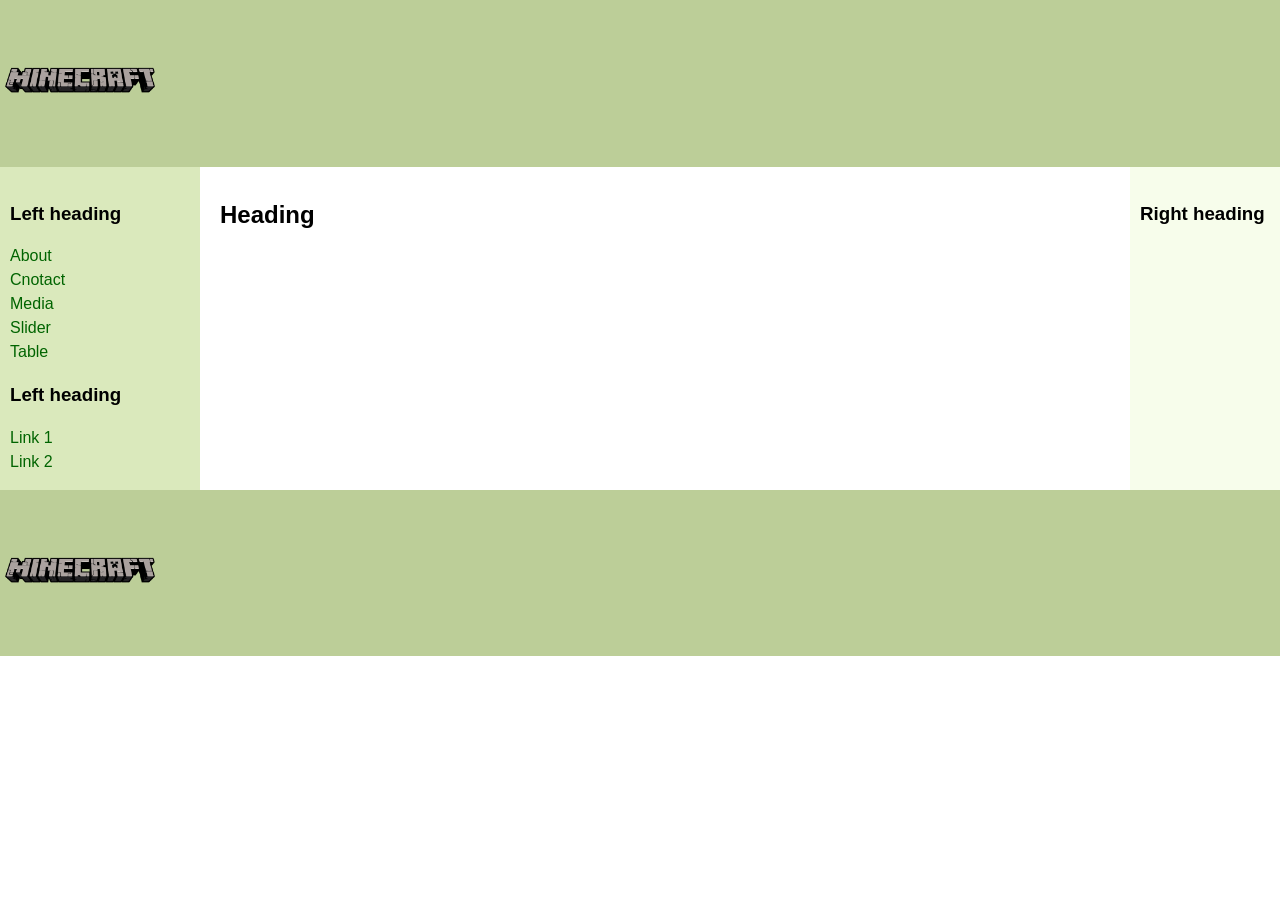
<file: index.html>
<!DOCTYPE html>
<html>

<head>
  <meta http-equiv="Content-Type" content="text/html; charset=UTF-8">
  <title>3 Column Layout</title>
  <link rel="stylesheet" href="assets/css/layout.css">
</head>

<body>
  <header class="header">
    <a href="index.html" clas="logo-header"><img src="assets/img/logo.png" alt="logo" width="150px" max-height="100px"></a>
  </header>
  <div class="container">
    <main class="center column">
      <article>
        <h1>Heading</h1>
        <p></p>
      </article>
    </main>
    <nav class="left column">
      <h3>Left heading</h3>
      <ul>
        <li><a href="about.html">About</a></li>
        <li><a href="contact.html">Cnotact</a></li>
        <li><a href="media.html">Media</a></li>
        <li><a href="slider.html">Slider</a></li>
        <li><a href="table.html">Table</a></li>
      </ul>
      <h3>Left heading</h3>
      <ul>
        <li><a href="#">Link 1</a></li>
        <li><a href="#">Link 2</a></li>
      </ul>
    </nav>
    <div class="right column">
      <h3>Right heading</h3>
      <p></p>
    </div>
  </div>
  <div class="footer-wrapper">
    <footer class="footer">
      <a href="index.html"><img clas="logo-header" src="assets/img/logo.png" alt="logo" width="150px" max-height="100px"></a>
    </footer>
  </div>
</body>

</html>
</file>
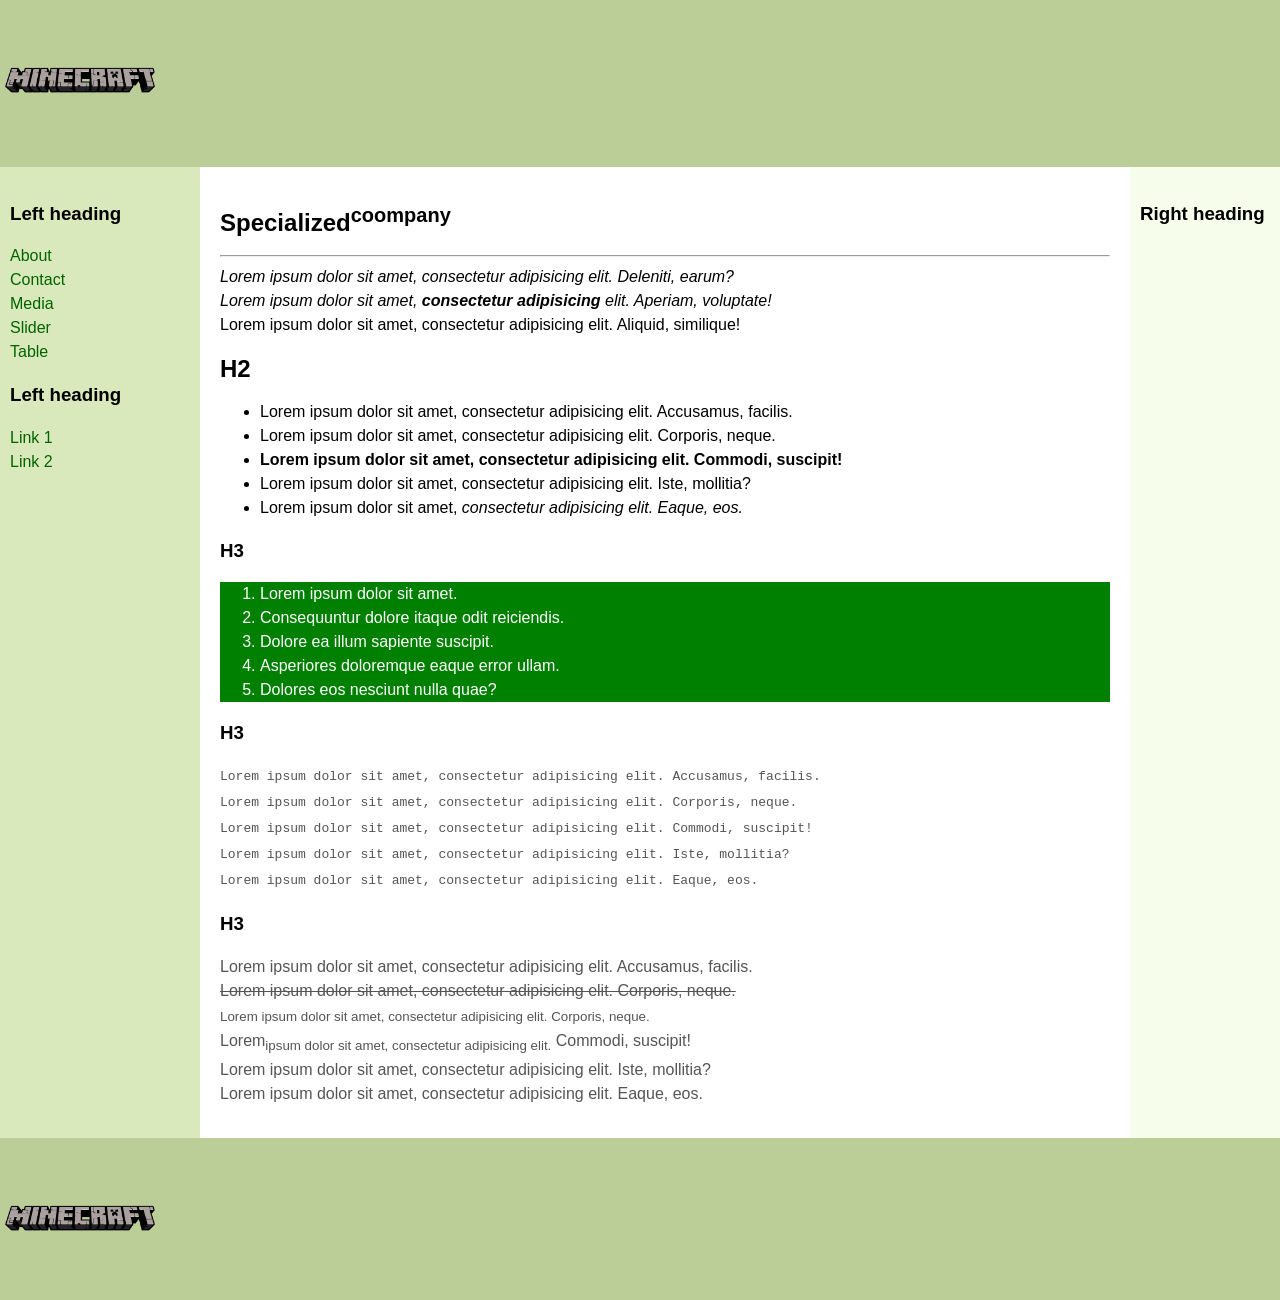
<file: about.html>
<!DOCTYPE html>
<html>

<head>
  <meta http-equiv="Content-Type" content="text/html; charset=UTF-8">
  <title>3 Column Layout</title>
  <link rel="stylesheet" href="assets/css/layout.css">
</head>

<body>
  <header class="header">
    <a href="index.html" clas="logo-header"><img src="assets/img/logo.png" alt="logo" width="150px"
        max-height="100px"></a>
  </header>
  <div class="container">
    <main class="center column">
      <article>
        <h1>Specialized<sup>coompany</sup></h1>
        <p>
          <hr>
          <i>Lorem ipsum dolor sit amet, consectetur adipisicing elit. Deleniti, earum?</i>
          <br><i>Lorem ipsum dolor sit amet, <strong>consectetur adipisicing</strong> elit. Aperiam, voluptate!</i>
          <br>Lorem ipsum dolor sit amet, consectetur adipisicing elit. Aliquid, similique!
        </p>

        <h2>H2</h2>
        <ul>
          <li>Lorem ipsum dolor sit amet, consectetur adipisicing elit. Accusamus, facilis.</li>
          <li>Lorem ipsum dolor sit amet, consectetur adipisicing elit. Corporis, neque.</li>
          <li><b>Lorem ipsum dolor sit amet, consectetur adipisicing elit. Commodi, suscipit!</b></li>
          <li>Lorem ipsum dolor sit amet, consectetur adipisicing elit. Iste, mollitia?</li>
          <li>Lorem ipsum dolor sit amet, <em>consectetur adipisicing elit. Eaque, eos.</em></li>
        </ul>
        <h3>H3</h3>
        <ol style="color: white;;background: green">
          <li>Lorem ipsum dolor sit amet.</li>
          <li>Consequuntur dolore itaque odit reiciendis.</li>
          <li>Dolore ea illum sapiente suscipit.</li>
          <li>Asperiores doloremque eaque error ullam.</li>
          <li>Dolores eos nesciunt nulla quae?</li>
        </ol>
        </p>

        <h3>H3</h3>
        <p>
          <code>
                    Lorem ipsum dolor sit amet, consectetur adipisicing elit. Accusamus, facilis.
                    <br>Lorem ipsum dolor sit amet, consectetur adipisicing elit. Corporis, neque.
                    <br>Lorem ipsum dolor sit amet, consectetur adipisicing elit. Commodi, suscipit!
                    <br>Lorem ipsum dolor sit amet, consectetur adipisicing elit. Iste, mollitia?
                    <br>Lorem ipsum dolor sit amet, consectetur adipisicing elit. Eaque, eos.
                </code>
        </p>
        <h3>H3</h3>
        <p>
          Lorem ipsum dolor sit amet, consectetur adipisicing elit. Accusamus, facilis.
          <s><br>Lorem ipsum dolor sit amet, consectetur adipisicing elit. Corporis, neque.</s>
          <small><br>Lorem ipsum dolor sit amet, consectetur adipisicing elit. Corporis, neque.</small>
          <br>Lorem<sub>ipsum dolor sit amet, consectetur adipisicing elit.</sub>  Commodi, suscipit!
          <br>Lorem ipsum dolor sit amet, consectetur adipisicing elit. Iste, mollitia?
          <br>Lorem ipsum dolor sit amet, consectetur adipisicing elit. Eaque, eos.
        </p>
      </article>
    </main>
    <nav class="left column">
      <h3>Left heading</h3>
      <ul>
        <li><a href="about.html">About</a></li>
        <li><a href="contact.html">Contact</a></li>
        <li><a href="media.html">Media</a></li>
        <li><a href="slider.html">Slider</a></li>
        <li><a href="table.html">Table</a></li>
      </ul>
      <h3>Left heading</h3>
      <ul>
        <li><a href="#">Link 1</a></li>
        <li><a href="#">Link 2</a></li>
      </ul>
    </nav>
    <div class="right column">
      <h3>Right heading</h3>
      <p></p>
    </div>
  </div>
  <div class="footer-wrapper">
    <footer class="footer">
      <a href="index.html"><img clas="logo-header" src="assets/img/logo.png" alt="logo" width="150px"
          max-height="100px"></a>
    </footer>
  </div>
</body>

</html>
</file>
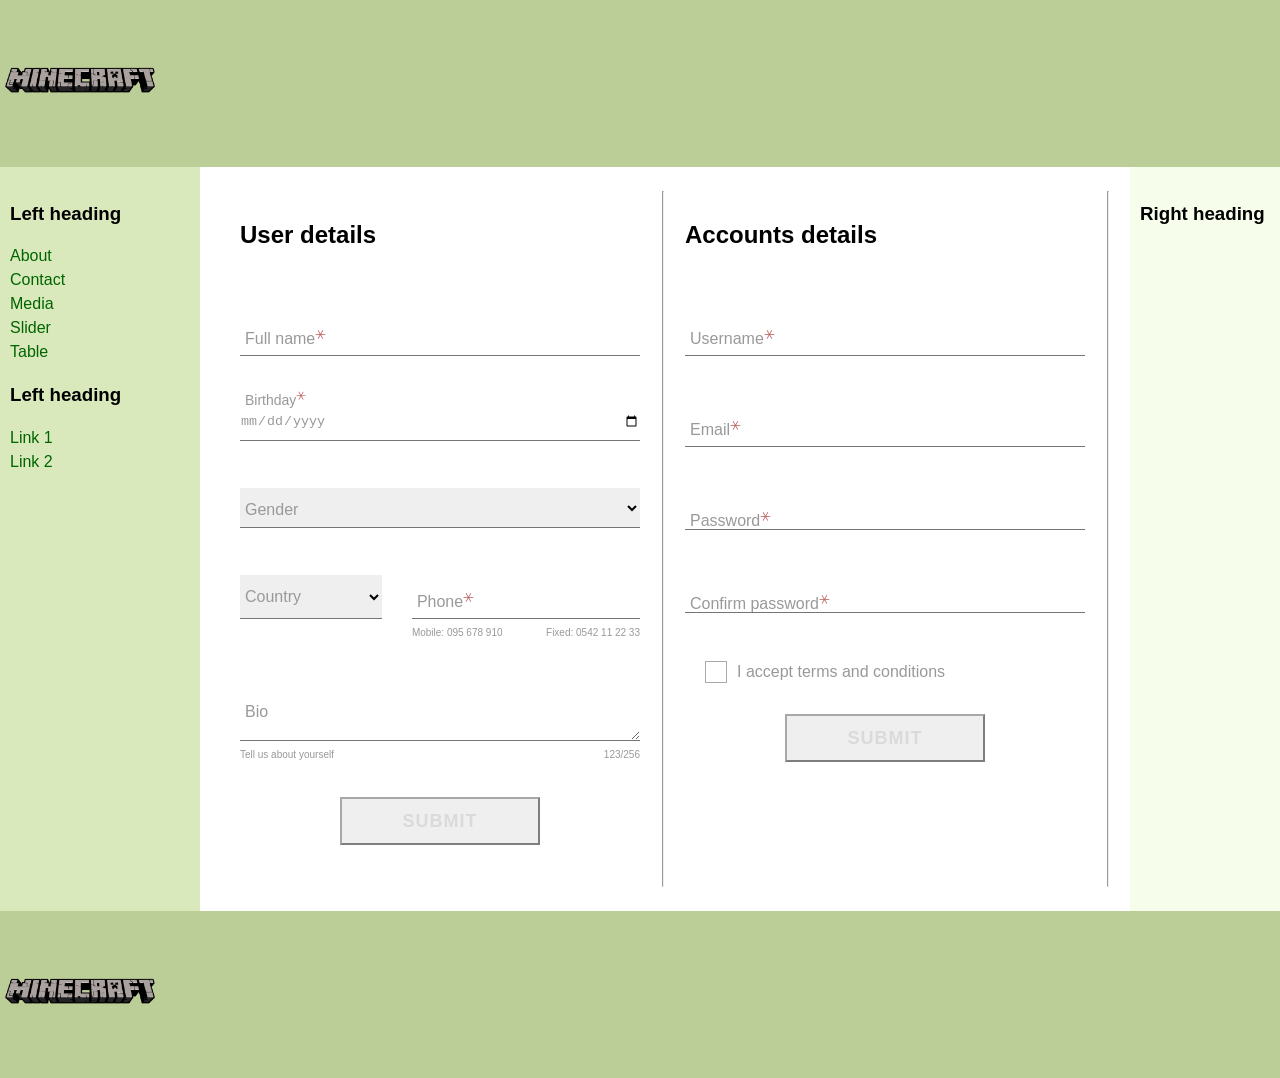
<file: contact.html>
<!DOCTYPE html>
<html>

<head>
  <meta http-equiv="Content-Type" content="text/html; charset=UTF-8">
  <title>3 Column Layout</title>
  <link rel="stylesheet" href="assets/css/layout.css">
  <link rel="stylesheet" href="assets/css/contact.css">
</head>

<body>
  <header class="header">
    <a href="index.html" clas="logo-header"><img src="assets/img/logo.png" alt="logo" width="150px" max-height="100px"></a>
  </header>
  <div class="container">
    <main class="center column">
      <article>
        <form action="" id="user_details" class="formUserDetails">
          <h2>User details</h2>
          <div class="group">
              <input type="text" id="full_name" required>
              <label for="full_name">Full name<sup>&#9913</sup></label>
              <span class="bar"></span>
          </div>

          <div class="group">
              <input type="date" id="birthday" required>
              <label for="birthday">Birthday<sup>&#9913</sup></label>
              <span class="bar"></span>
          </div>

          <div class="group">
              <select name="genders" required>
                  <option value="" selected disabled></option>
                  <option value="">Man</option>
                  <option value="">Woman</option>
              </select>
              <label for="">Gender</label>
              <span class="bar"></span>
          </div>

          <div class="group__countryAndPhone">
              <div class="group country">
                  <select name="countries" required>
                      <option value="" selected disabled></option>
                          <option value="">Ukraine</option>
                          <option value="">Something else</option>
                  </select>
                  <label for="">Country</label>
                  <span class="bar"></span>
              </div>

              <div class="group phone">
                  <input type="text" id="phone" required>
                  <label for="phone">Phone<sup>&#9913</sup></label>
                  <span class="bar"></span>

                  <div class="help_phone">
                      <span>Mobile: 095 678 910</span>
                      <span>Fixed: 0542 11 22 33</span>
                  </div>
              </div>
          </div>

          <div class="group">
              <textarea id="bio" required></textarea>
              <label for="bio">Bio</label>
              <span class="bar"></span>

              <div class="help_bio">
                  <span>Tell us about yourself</span>
                  <span>123/256</span>
              </div>
          </div>

          <button type="submit" class="btn">
              <span>Submit</span>
          </button>
      </form>
      <hr>

      <form action="" id="account_details">
          <h2>Accounts details</h2>
          <div class="group">
              <input type="text" id="username" required>
              <label for="username">Username<sup>&#9913</sup></label>
              <span class="bar"></span>
          </div>

          <div class="group">
              <input type="text" id="email" required>
              <label for="email">Email<sup>&#9913</sup></label>
              <span class="bar"></span>
          </div>

          <div class="group">
              <input type="password" id="password" required>
              <label for="password">Password<sup>&#9913</sup></label>
              <span class="bar"></span>
          </div>

          <div class="group">
              <input type="password" id="confirm_password" required>
              <label for="confirm_password">Confirm password<sup>&#9913</sup></label>
              <span class="bar"></span>
          </div>

          <div class="group checkbox__group">
              <input class="checkbox__input" type="checkbox" id="checkbox" required>
              <label class="checkbox__label" for="checkbox"></label>
              <label class="checkbox__label" for="checkbox">I accept terms and conditions</label>
          </div>
          <button type="submit" class="btn">Submit</button>
      </form>
      <hr>
      </article>
    </main>
    <nav class="left column">
      <h3>Left heading</h3>
      <ul>
        <li><a href="about.html">About</a></li>
        <li><a href="contact.html">Contact</a></li>
        <li><a href="media.html">Media</a></li>
        <li><a href="slider.html">Slider</a></li>
        <li><a href="table.html">Table</a></li>
      </ul>
      <h3>Left heading</h3>
      <ul>
        <li><a href="#">Link 1</a></li>
        <li><a href="#">Link 2</a></li>
      </ul>
    </nav>
    <div class="right column">
      <h3>Right heading</h3>
      <p></p>
    </div>
  </div>
  <div class="footer-wrapper">
    <footer class="footer">
      <a href="index.html"><img clas="logo-header" src="assets/img/logo.png" alt="logo" width="150px" max-height="100px"></a>
    </footer>
  </div>
</body>

</html>
</file>
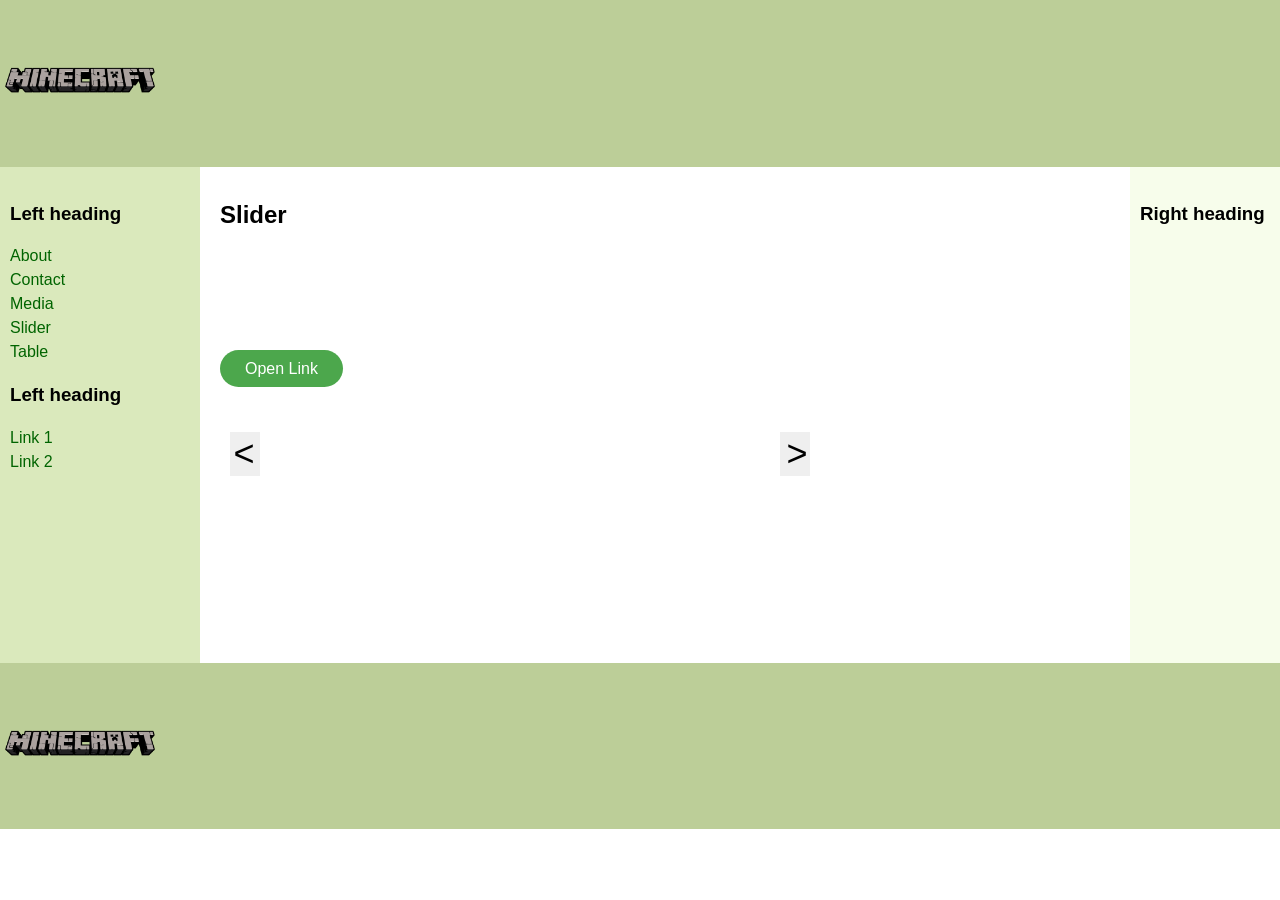
<file: slider.html>
<!DOCTYPE html>
<html>

<head>
  <meta http-equiv="Content-Type" content="text/html; charset=UTF-8">
  <title>3 Column Layout</title>
  <link rel="stylesheet" href="assets/css/layout.css">
  <link rel="stylesheet" href="assets/css/slider.css">
</head>

<body>
  <header class="header">
    <a href="index.html" clas="logo-header"><img src="assets/img/logo.png" alt="logo" width="150px" max-height="100px"></a>
  </header>
  <div class="container">
    <main class="center column">
      <article>
        <h1>Slider</h1>
        <div class="wrapper">    
          <button class="btn btn-prev" onclick="prevSlide()"><i class="material-icons">&#60</i></buton>
          <button class="btn btn-next" onclick="nextSlide()"><i class="material-icons">&#62</i></button>
          <div id="mySlider"></div>
          <div id="circles"></div>

      </article>
    </main>
    <nav class="left column">
      <h3>Left heading</h3>
      <ul>
        <li><a href="about.html">About</a></li>
        <li><a href="contact.html">Contact</a></li>
        <li><a href="media.html">Media</a></li>
        <li><a href="slider.html">Slider</a></li>
        <li><a href="table.html">Table</a></li>

      </ul>
      <h3>Left heading</h3>
      <ul>
        <li><a href="#">Link 1</a></li>
        <li><a href="#">Link 2</a></li>
      </ul>
    </nav>
    <div class="right column">
      <h3>Right heading</h3>
      <p></p>
    </div>
  </div>
  <div class="footer-wrapper">
    <footer class="footer">
      <a href="index.html"><img clas="logo-header" src="assets/img/logo.png" alt="logo" width="150px" max-height="100px"></a>
    </footer>
  </div>
<script src="assets/js/slider.js"></script>
</body>
</html>
</file>
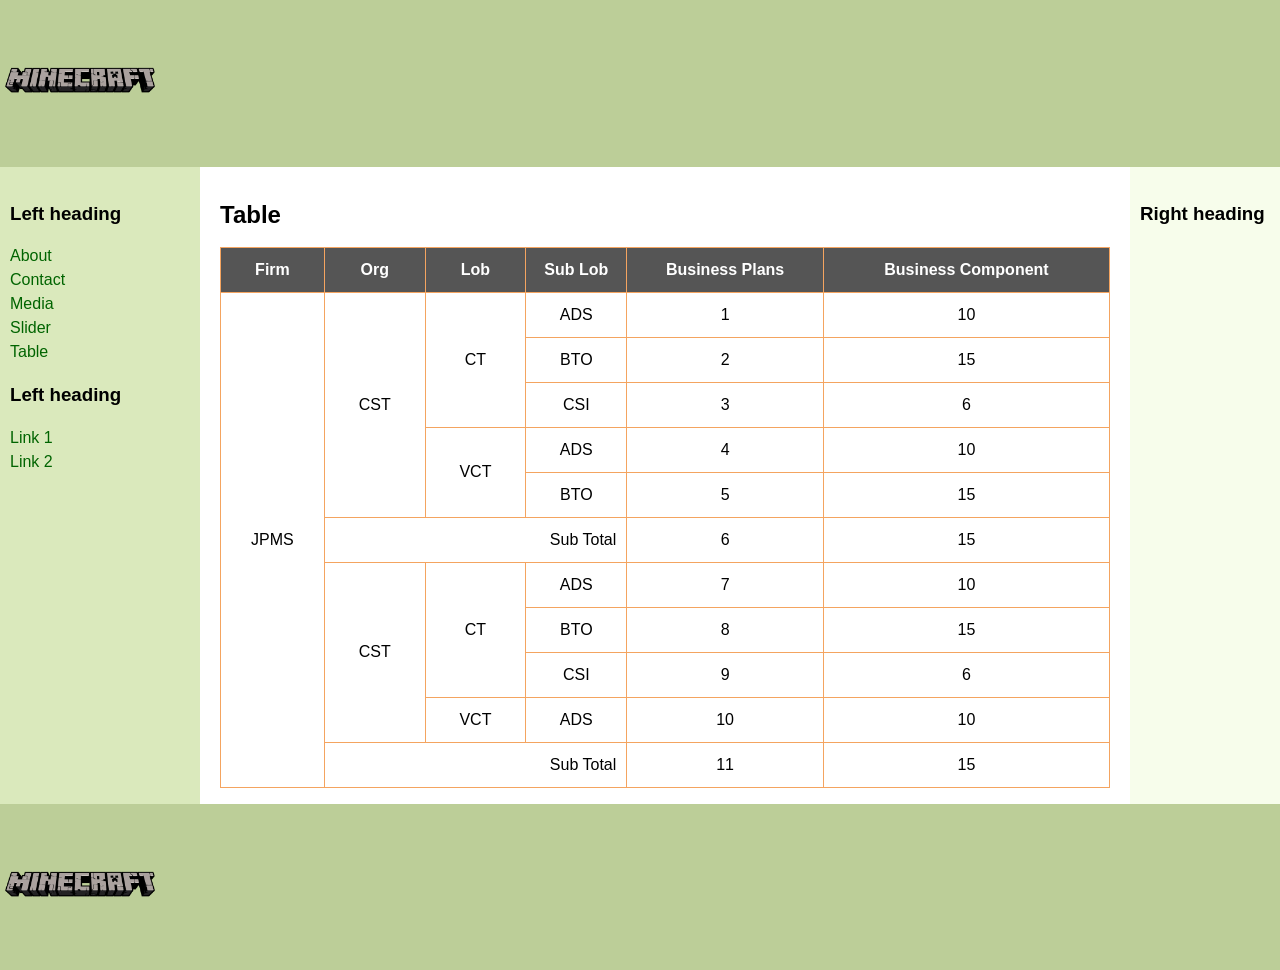
<file: table.html>
<!DOCTYPE html>
<html>

<head>
  <meta http-equiv="Content-Type" content="text/html; charset=UTF-8">
  <title>3 Column Layout</title>
  <link rel="stylesheet" href="assets/css/layout.css">
  <link rel="stylesheet" href="assets/css/table.css">
</head>

<body>
  <header class="header">
    <a href="index.html" clas="logo-header"><img src="assets/img/logo.png" alt="logo" width="150px"
        max-height="100px"></a>
  </header>
  <div class="container">
    <main class="center column">
      <article>
        <h1>Table</h1>
        <table border="1" cellpadding="10" cellspacing="0">
          <thead>
            <tr>
              <th>Firm</th>
              <th>Org</th>
              <th>Lob</th>
              <th>Sub Lob</th>
              <th class="width-morehundred1">Business Plans</th>
              <th class="width-morehundred2">Business Component</th>
            </tr>
          </thead>
          <tbody>
            <tr>
              <td rowspan="11">JPMS</td>
              <td rowspan="5">CST</td>
              <td rowspan="3">CT</td>
              <td>ADS</td>
              <td class="width-morehundred1">1</td>
              <td class="width-morehundred2">10</td>
            </tr>
            <tr>
              <td>BTO</td>
              <td class="width-morehundred1">2</td>
              <td class="width-morehundred2">15</td>
            </tr>
            <tr>
              <td>CSI</td>
              <td class="width-morehundred1">3</td>
              <td class="width-morehundred2">6</td>
            </tr>
            <tr>
              <td rowspan="2">VCT</td>
              <td>ADS</td>
              <td class="width-morehundred1">4</td>
              <td class="width-morehundred2">10</td>
            </tr>
            <tr>
              <td>BTO</td>
              <td class="width-morehundred1">5</td>
              <td class="width-morehundred2">15</td>
            </tr>
            <tr>
              <td colspan="3" class="sub-total">Sub Total</td>
              <td class="width-morehundred1">6</td>
              <td class="width-morehundred2">15</td>
            </tr>
            <tr>
              <td rowspan="4">CST</td>
              <td rowspan="3">CT</td>
              <td>ADS</td>
              <td class="width-morehundred1">7</td>
              <td class="width-morehundred2">10</td>
            </tr>
            <tr>
              <td>BTO</td>
              <td class="width-morehundred1">8</td>
              <td class="width-morehundred2">15</td>
            </tr>
            <tr>
              <td>CSI</td>
              <td class="width-morehundred1">9</td>
              <td class="width-morehundred2">6</td>
            </tr>
            <tr>
              <td>VCT</td>
              <td>ADS</td>
              <td class="width-morehundred1">10</td>
              <td class="width-morehundred2">10</td>
            </tr>
            <tr>
              <td colspan="3" class="sub-total">Sub Total</td>
              <td class="width-morehundred1">11</td>
              <td class="width-morehundred2">15</td>
            </tr>
          </tbody>
        </table>

      </article>
    </main>
    <nav class="left column">
      <h3>Left heading</h3>
      <ul>
        <li><a href="about.html">About</a></li>
        <li><a href="contact.html">Contact</a></li>
        <li><a href="media.html">Media</a></li>
        <li><a href="slider.html">Slider</a></li>
        <li><a href="table.html">Table</a></li>
      </ul>
      <h3>Left heading</h3>
      <ul>
        <li><a href="#">Link 1</a></li>
        <li><a href="#">Link 2</a></li>
      </ul>
    </nav>
    <div class="right column">
      <h3>Right heading</h3>
      <p></p>
    </div>
  </div>
  <div class="footer-wrapper">
    <footer class="footer">
      <a href="index.html"><img clas="logo-header" src="assets/img/logo.png" alt="logo" width="150px"
          max-height="100px"></a>
    </footer>
  </div>
</body>

</html>
</file>
<file: assets/css/layout.css>
/* Layout */

html{
  height: 100vh;
  width: 100vw;
}

body {
  min-width: 630px;
  height: 100%;
}
/* Logo header */
.logo-header{
  position: absolute;
  top: 10px;
  left: 80px;
}

.container {
  padding-left: 200px;
  padding-right: 190px;
}

.container .column {
  position: relative;
  float: left;
}

.center {
  padding: 10px 20px;
  width: 100%;
}

.left {
  width: 180px;
  padding: 0 10px;
  right: 240px;
  margin-left: -100%;
}

.right {
  width: 130px;
  padding: 0 10px;
  margin-right: -100%;
}

.footer {
  clear: both;
}

/* IE hack */
* html .left {
  left: 150px;
}

/* Make the columns the same height as each other */
.container {
  overflow: hidden;
}

.container .column {
  padding-bottom: 1001em;
  margin-bottom: -1000em;
}

/* Fix for the footer */
* html body {
  overflow: hidden;
}

* html .footer-wrapper {
  float: left;
  position: relative;
  width: 100%;
  padding-bottom: 10010px;
  margin-bottom: -10000px;
  background: #fff;
}

/* Aesthetics */
body {
  margin: 0;
  padding: 0;
  font-family: Sans-serif;
  line-height: 1.5em;
}

p {
  color: #555;
}

nav ul {
  list-style-type: none;
  margin: 0;
  padding: 0;
}

nav ul a {
  color: darkgreen;
  text-decoration: none;
}

.header,
.footer {
  font-size: large;
  padding: 0.3em;
  background: #BCCE98;
}

.left {
  background: #DAE9BC;
}

.right {
  background: #F7FDEB;
}

.center {
  background: #fff;
}

.container .column {
  padding-top: 1em;
}
</file>
<file: assets/css/contact.css>
@media screen and (min-device-width:426px) {
  article {
    display: flex;
    flex-direction: row;
    justify-content: center;
    width: 100%;
  }

  article form {
    flex: 1 0 auto;
  }

  form {
    max-width: 400px;
    padding: 20px;
  }

  form#account_details {
    margin-bottom: auto;
  }
}

form {
  display: flex;
  flex-direction: column;
  justify-content: center;
}

.group {
  position: relative;
  margin-top: 45px;
}

.group:first-child {
  margin-top: 25px;
}

button:focus,
input:focus,
select:focus,
textarea:focus {
  outline: none;
}

input,
select,
textarea {
  display: block;
  width: 100%;
  padding: 10px 0;
  border: none;
  border-bottom: 1px solid #757575;
}

label {
  position: absolute;
  top: 10px;
  left: 5px;
  color: #999;
  font-weight: normal;
  transition: 0.2s ease all;
}

label sup {
  color: #bf6363;
}

input:focus~label,
input:valid~label,
select:focus~label,
select:valid~label,
textarea:focus~label,
textarea:valid~label {
  top: -20px;
  font-size: 14px;
  color: #bf6363;
}

select {
  font-size: 16px;
}

input[type="text"] {
  padding: 14px 0;
}

input[type="date"]:focus~label {
  color: #bf6363;
}

input[type="date"]:not(:focus)~label {
  top: -20px;
  font-size: 14px;
  color: #999999;
}

input:not(:focus)~label,
select:not(:focus)~label,
textarea:not(:focus)~label,
input[type="date"]:not(:focus) {
  color: #999;
}

input[type="date"]:valid {
  color: black;
}

.bar {
  position: relative;
  display: block;
  content: "";
  border-bottom: 2px solid #bf6363;
  width: 0;
  bottom: 2px;
  transition: 0.2s ease all;
}

input:focus~.bar,
select:focus~.bar,
textarea:focus~.bar {
  width: 100%;
}

.group__countryAndPhone {
  display: flex;
  flex-direction: row;
  justify-content: space-between;
}

.group__countryAndPhone .country {
  flex: 1 1 auto;
  margin-right: 30px;
}

.group__countryAndPhone .phone {
  flex: 4 1 auto;
}

.group__countryAndPhone .country,
.group__countryAndPhone .phone {
  margin-top: 45px;
}

.group__countryAndPhone .country select {
  padding: 14px 0 10px 0;
}

.help_phone,
.help_bio {
  display: flex;
  justify-content: space-between;
  padding: 0 0px;
  font-size: 10px;
  color: #999;
}

.btn {
  width: 50%;
  margin: 30px auto;
  padding: 10px;
  background: #E0E0E0;
  color: #B7B7B7;
  font-size: 18px;
  font-weight: bold;
  text-transform: uppercase;
  letter-spacing: 1px;
  line-height: 24px;
  opacity: .5;
}

.checkbox__group {
  display: flex;
  justify-content: left;
  align-items: center;
}

.checkbox__input {
  width: auto;
}

.checkbox__label {
  position: relative;
  top: 0;
  left: 0;
}

input[type="checkbox"]:focus~.checkbox__label,
input[type="checkbox"]:valid~.checkbox__label {
  top: 0;
  font-size: 16px;
}

input[type="checkbox"] {
  opacity: 0;
}

input[type="checkbox"]+.checkbox__label {
  position: relative;
  cursor: pointer;
}

input[type="checkbox"]+.checkbox__label::before {
  content: " ";
  position: relative;
  width: 20px;
  height: 20px;
  margin-right: 10px;
  display: block;
  background: white;
  border: 1px solid #a9a9a9;
}

input[type="checkbox"]+.checkbox__label::after {
  content: "\2715";
  position: absolute;
  left: 4px;
  top: 0;
  width: 17px;
  height: 17px;
  display: block;
  z-index: 1;
  transition: all 0.3s ease;
  opacity: 0;
}

input[type="checkbox"]:checked+.checkbox__label::after {
  opacity: 1;
}
</file>
<file: assets/css/slider.css>
button:focus {
  outline: none
}

.wrapper {
  width: 600px;
  position: relative;
  top: 0;
  left: 0;
}

.btn {
  z-index: 999;
  position: absolute;
  top: calc(50% - (50px/2));
  margin: 10px;
  border: none;
}

.material-icons {
  margin-top: 3px;
  font-size: 36px;
}

.btn-prev .material-icons {
  margin-left: -3px;
}

.btn-next .material-icons {
  margin-right: -3px;
}

.btn-next {
  right: 0;
}

.dot {
  width: 20px;
  height: 20px;
  display: block;
  margin: 10px;
  background-color: gray;
  opacity: .3;
}

.dot_active {
  opacity: 1;
  background-color: yellow;
}

.dot span {
  display: none;
}

#circles {
  width: 100%;
  display: flex;
  justify-content: center;
}

a.slider {
  padding: 10px 25px;
  background-color: #4CA74C;
  color: #fff;
  border-radius: 25px;
  text-decoration: none;
}

#mySlider {
  overflow: hidden;
  position: relative;
  width: 100%;
  height: 400px;

  color: #fff;
}

.singleSlide {
  background-size: cover;
  height: 400px;
  position: absolute;
  left: 100%;
  width: 100%;
  top: 0;
}

#sliderNav {
  position: relative;
  top: -175px;
}

#sliderNav:hover {
  cursor: pointer;
}

#sliderPrev {
  position: relative;
  float: left;
  left: 50px;
}

#sliderNext {
  position: relative;
  float: right;
  right: 50px;
}

@-webkit-keyframes slideIn {
  100% {
    left: 0;
  }
}

@keyframes slideIn {
  100% {
    left: 0;
  }
}

.slideInRight {
  left: -100%;
  -webkit-animation: slideIn 1s forwards;
  animation: slideIn 1s forwards;
}

.slideInLeft {
  left: 100%;
  -webkit-animation: slideIn 1s forwards;
  animation: slideIn 1s forwards;
}

@-webkit-keyframes slideOutLeft {
  100% {
    left: -100%;
  }
}

@keyframes slideOutLeft {
  100% {
    left: -100%;
  }
}

.slideOutLeft {
  -webkit-animation: slideOutLeft 1s forwards;
  animation: slideOutLeft 1s forwards;
}

@-webkit-keyframes slideOutRight {
  100% {
    left: 100%;
  }
}

@keyframes slideOutRight {
  100% {
    left: 100%;
  }
}

.slideOutRight {
  -webkit-animation: slideOutRight 1s forwards;
  animation: slideOutRight 1s forwards;
}
</file>
<file: assets/css/table.css>
table{
  border: sandybrown;
  border-collapse: collapse;
}
th{
  background-color: #555;
  color: #fff;
}
td {
text-align: center;
width:100px;
}
.sub-total{
text-align: right;
}
.width-morehundred1 {
width:220px;
}
.width-morehundred2 {
width:340px;
}
</file>
